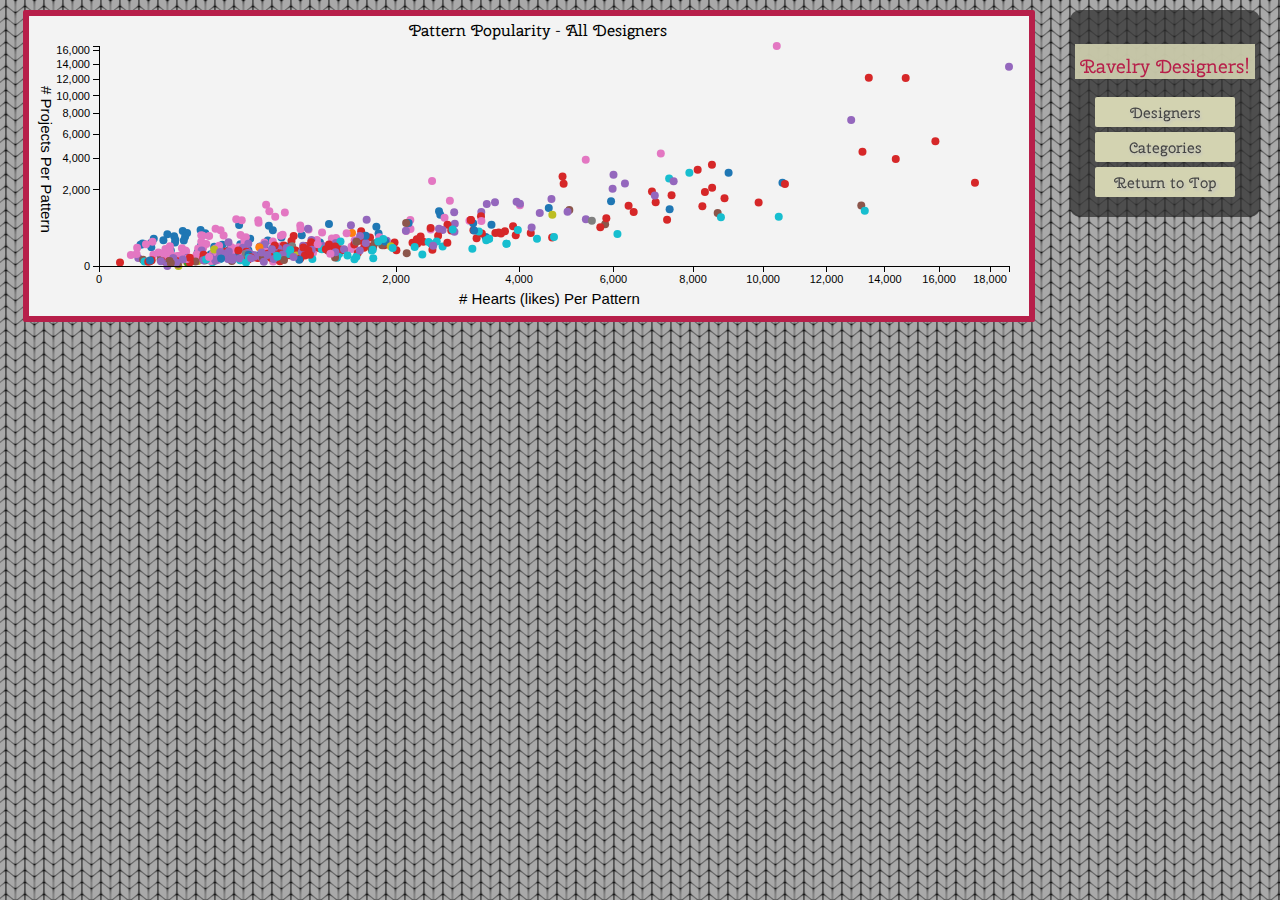
<file: index.html>
<html>

<head>
    <meta http-equiv="Content-Type" content="text/html; charset=UTF-8" />

    <title>Ravelry Designers</title>


    <!-- Scripts -->
    <script src="js/jquery.min.js"></script>
    <script type="text/javascript" src="/js/jquery.qtip.js"></script>
    <script src="js/d3.v3.js" type="text/javascript"></script>
    <script type="text/javascript" src="js/viz.js"></script>
    <script type="text/javascript" src="js/modal.js"></script>
    <script type="text/javascript" src="js/jquery.tipsy.js"></script>
    
            <!--Styles -->
    <link type="text/css" rel="stylesheet" href="/css/jquery.qtip.css" />
    <link href="css/tipsy.css" rel="stylesheet" type="text/css" />
    <link rel="stylesheet" type="text/css" href="css/style.css" />    
	
</head>

<body>
    
    <!--header id="top">
        <h1>Ravelry Designers</h1>
    </header-->
    
<!--     <div class="overlay">test</div> -->

        <div id="filters">
            <a href = "" onclick="showInfo()"><h3>Ravelry Designers!</h3></a>
            
            <div id="filter-open">
                <button class="button" id="button-designers" onclick="toggleDesigners()">Designers</button>
                <button class="button" id="button-categories" onclick="toggleCategories()">Categories</button>
                <button class="button" id="button-top" onclick="location.href='#top'">Return to Top</button>
            </div>

            <div id="filter-designers" class="hidden"><!-- Designer Filters -->
                <button class="button designer">Ysolda Teague</button>
                <button class="button designer">Cookie A</button>
                <button class="button designer">Jared Flood</button>
                <button class="button designer">Rebecca Danger</button>
                <button class="button designer">Stephen West</button>
                <br>
            </div>

            <div id="filter-categories" class="hidden"><!--    Category Filters      -->
                <!--button class='button category' filtered=true>Blocks</button>
                <button class='button category' filtered=true>Coat / Jacket</button>
                <button class='button category' filtered=true>Cozy</button>
                <button class='button category' filtered=true>Decorative</button-->
                <button class='button category' filtered=true>Feet / Legs</button>
                <!--button class='button category' filtered=true>Game</button-->
                <button class='button category' filtered=true>Hands</button>
                <button class='button category' filtered=true>Hat</button>
                <button class='button category' filtered=true>Home</button>
                <!--button class='button category' filtered=true>Mobile</button-->
                <button class='button category' filtered=true>Neck / Torso</button>
                <!--button class='button category' filtered=true>Other Headwear</button>
                <button class='button category' filtered=true>Pillow</button>
                <button class='button category' filtered=true>Shrug / Bolero</button-->
                <button class='button category' filtered=true>Softies</button>
                <button class='button category' filtered=true>Sweater</button>
                <button class='button category' filtered=true>Tops</button>
                <!--button class='button category' filtered=true>Toys and Hobbies</button>
                <button class='button category' filtered=true>Vest</button-->
                <br>
            </div>


        </div>

    <div id="info" class="hidden">information about the project</div>

    <div id='graph'></div> 

    <div id="imageGrid"></div>




    <!--footer>
 
    </footer-->
</body>
</html>
</file>
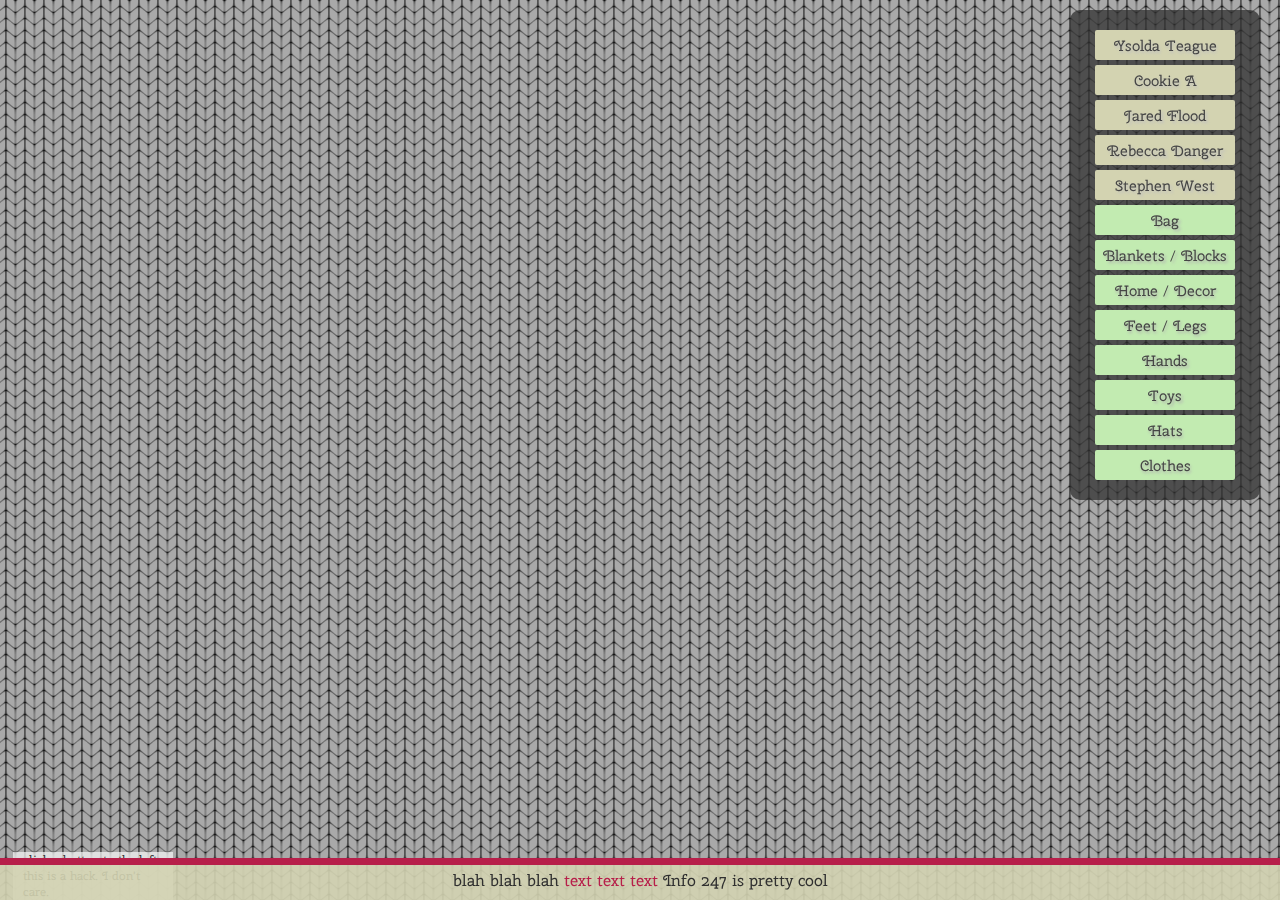
<file: notmorgansindex.html>
<html>

<head>
    <meta http-equiv="Content-Type" content="text/html; charset=UTF-8" />

    <title>Ravelry Dashboard</title>

        <!--Styles -->
    <link rel="stylesheet" type="text/css" href="css/style.css" />
    
    <!-- Font -->
    

    <!-- Scripts -->
    <script src="js/jquery.min.js"></script>
    <script type="text/javascript" src="/js/jquery.qtip.js"></script>
    <script src="js/d3.v3.js" type="text/javascript"></script>
    <script type="text/javascript" src="js/viz.js"></script>
    <script type="text/javascript" src="js/modal.js"></script>
    <script type="text/javascript" src="js/jquery.tipsy.js"></script>
    
    <!--Styles -->
    <link rel="stylesheet" type="text/css" href="css/style.css" />
    <link type="text/css" rel="stylesheet" href="/css/jquery.qtip.css" />
    <link href="css/tipsy.css" rel="stylesheet" type="text/css" />

</head>

<body>

    <!--header>
        <h2>Ravelry Designers</h2>
    </header-->
    <div id="filters">
        <div><!-- Designer Filters -->
            <button class="button designer" onclick="toggleModal('ysolda')">Ysolda Teague</button>
            <button class="button designer"onclick="toggleModal('cookie')" >Cookie A</button>
            <button class="button designer" onclick="toggleModal('jared')" >Jared Flood</button>
            <button class="button designer"onclick="toggleModal('rebecca')" >Rebecca Danger</button>
            <button class="button designer"onclick="toggleModal('stephen')" >Stephen West</button>
        </div>

        <div><!--    Category Filters      -->
            <button class='button category' filtered=true>Bag</button>
            <button class='button category' filtered=true>Blankets / Blocks</button>
            <button class='button category' filtered=true>Home / Decor</button>
            <button class='button category' filtered=true>Feet / Legs</button>
            <button class='button category' filtered=true>Hands</button>
            <button class='button category' filtered=true>Toys</button>
            <button class='button category' filtered=true>Hats</button>
            <button class='button category' filtered=true>Clothes</button>
        </div>
    </div>

        <!--Blankets / Blocks   15
Home / Decor    10
Feet / Legs 105
Neck / Torso    114
Hands   29
Toys    76
Hats    67
Clothes 66  
oh and there's 1 bag-->
    <div class="left-banner-active">
        <div id="blah" class="overlay">click a button to the left. this is a hack. I don't care.</div>
        <div id="cookie" class="hidden">cookie.</div>
        <div id="jared" class="hidden">jared.</div>
        <div id="stephen" class="hidden">stephen.</div>
        <div id="rebecca" class="hidden">rebecca.</div>
        <div id="ysolda" class="hidden">ysolda.</div>
    </div>    

    <footer>
        blah blah blah <a href="./notmorgansindex.html">text text text</a> Info 247 is pretty cool
        
            <p>Modals: Create your button with onclick="toggleModal('id')" such that id = the id of the div modal you want to toggle. Click the buttons on the left to give it a try. Need to include js/modal.js.</p>
    </footer>

</body>
</html>
</file>
<file: css/tipsy.css>
.tipsy { font-size: 10px; position: absolute; padding: 5px; z-index: 100000; }
  .tipsy-inner { background-color: #303030; color: #FFF; max-width: 400px; padding: 5px 8px 4px 8px; text-align: center; }

  /* Rounded corners */
  .tipsy-inner { border-radius: 3px; -moz-border-radius: 3px; -webkit-border-radius: 3px; }
  
  /* Uncomment for shadow */
  .tipsy-inner { box-shadow: 0 0 5px #303030; -webkit-box-shadow: 0 0 5px #303030; -moz-box-shadow: 0 0 5px #303030; }
  
  .tipsy-arrow { position: absolute; width: 0; height: 0; line-height: 0; border: 5px dashed #303030; }
  
  /* Rules to colour arrows */
  .tipsy-arrow-n { border-bottom-color: #303030; }
  .tipsy-arrow-s { border-top-color: #303030; }
  .tipsy-arrow-e { border-left-color: #303030; }
  .tipsy-arrow-w { border-right-color: #303030; }
  
	.tipsy-n .tipsy-arrow { top: 0px; left: 50%; margin-left: -5px; border-bottom-style: solid; border-top: none; border-left-color: transparent; border-right-color: transparent; }
    .tipsy-nw .tipsy-arrow { top: 0; left: 10px; border-bottom-style: solid; border-top: none; border-left-color: transparent; border-right-color: transparent;}
    .tipsy-ne .tipsy-arrow { top: 0; right: 10px; border-bottom-style: solid; border-top: none;  border-left-color: transparent; border-right-color: transparent;}
  .tipsy-s .tipsy-arrow { bottom: 0; left: 50%; margin-left: -5px; border-top-style: solid; border-bottom: none;  border-left-color: transparent; border-right-color: transparent; }
    .tipsy-sw .tipsy-arrow { bottom: 0; left: 10px; border-top-style: solid; border-bottom: none;  border-left-color: transparent; border-right-color: transparent; }
    .tipsy-se .tipsy-arrow { bottom: 0; right: 10px; border-top-style: solid; border-bottom: none; border-left-color: transparent; border-right-color: transparent; }
  .tipsy-e .tipsy-arrow { right: 0; top: 50%; margin-top: -5px; border-left-style: solid; border-right: none; border-top-color: transparent; border-bottom-color: transparent; }
  .tipsy-w .tipsy-arrow { left: 0; top: 50%; margin-top: -5px; border-right-style: solid; border-left: none; border-top-color: transparent; border-bottom-color: transparent; }
</file>
<file: css/style.css>
/* INFO 247 Spring 2013
Ravelry Designer Visualization

Colours
 - Dark grey: #303030
 - Light Grey: #F3F3F3
 - Tan: #D3D3B1
 - Pink (Accents): #B71F4A
 - Green (Accents): #C2EBB1 */

@import url(http://fonts.googleapis.com/css?family=Cherry+Swash);


/****************** Basic html and body styling ********************/
html{

	background-image:url('knit-grey.png');
	background-repeat: repeat;
}

html,
body{
	width: 99%;
	margin: 0 auto;

	font-family: "Cherry Swash",Helvetica, Arial, sans-serif;
	color: #D3D3B1;

	/*background-color:#303030;
	background-color: rgba(48,48,48,.6);*/
}

/****************** Basic header and link styling ********************/
h1,
h2,
h3,
h4,
h5,
h6 {
	
	font-family: "Cherry Swash",Helvetica, Arial, sans-serif;
	text-align: center;
	font-weight: normal;
}

a{
	color: #B71F4A;
	text-decoration: none;
}

/****************** float classes ********************/
.floatLeft {
	float: left;
}

.floatRight {
	float: right;
}

/****************** header styling ********************/
header{
	width: 100%;
	margin: 0;
	padding: 0;

	border-bottom: 7px solid #B71F4A;

	color: #303030;
	background-color: #D3D3B1;
	background-color: rgba(211,211,177, .9);
	z-index: 100;
}

#filter h1,h2,h3{
	background-color: rgba(211,211,177,.9);
	padding-top: 10px;
}

/****************** Footer styling ********************/
footer {
	height: 30px;

	position: fixed;
	bottom:0;
	left:0;
	right: 0;

	color: #303030;
	background-color: #D3D3B1;
	background-color: rgba(211,211,177,.9);
	text-align: center;

	padding-top: 5px;
	padding-bottom: 0;
	border-top: 7px solid #B71F4A;
	z-index: 100;
}


/******************* button styling ***********************/
button {
	display: block;

	width: 140px;
	height: 30px;

	margin: 5px auto;

	border: none;
	background: transparent;

	background-color: #D3D3B1;
	color: #454545;
	border-radius: 2px;
	-moz-border-radius: 2px;

	font-family: "Cherry Swash";
	font-size: .95em;
	text-shadow: 0.1em 0.1em 0.2em #c0c0c0;
}


.button-selected{
	color: #D3D3B1;
	background-color: #B71F4A;
}

.designer{


}

.category{
	background-color: #C2EBB1;
	text-shadow: 0.1em 0.1em 0.2em #b0b0b0;
}


/****************** filter styling ********************/

#filters{
	width: 180px;
	position: fixed;
	right:20;
	top:10;
	padding: 15px 5px;

	color: #D3D3B1;
	background-color: #303030;
	background-color: rgba(48,48,48,.75);

	border-radius: 10px;
	-moz-border-radius: 10px;
}
#button-designers:hover{
	cursor: hand;
}


/****************** Modal styling ********************/
.hidden{
	display:none;
}

.overlay{
	background-color: #F3F3F3;
	background-color: rgba(243,243,243,.75);
	color: #303030;
	/*text-shadow: 0.2em 0.2em 0.3em #b0b0b0;*/

	width: 140px;
/* 	margin: 25px; */
	padding:0px 10px 0px 10px;
	font-size: 12;

	/*border: 2px solid #B71F4A;*/
/* 	border-radius: 3px; */
	position: absolute;
	bottom:0;
/* 	bottom: 0; */


	/* for testing */
/* 	position: fixed; */
/* 	top: 200; */
/* 	left: 100; */
}

/****************** Graph styling ********************/
#graph{
	width: 99%;
	margin: auto auto;
	/*width: 90%;
	/*margin: 25px;*/
	padding: 10px;
}

.axis path, .axis line {
    fill: none;
    stroke: black;
    shape-rendering: crispEdges;
}

.axis text {
    font-family: Arial, sans-serif;
    font-size: 11px;
}

svg{
	background-color: #F3F3F3;
	color: #303030;
	border: 6px solid #B71F4A;
	border-radius: 2px;
	-moz-border-radius: 2px;
}
.tooltip{
	font-size: 4;
	color: black;
}
.keyText{
	font-family: sans-serif;
	font-size:10;
}

.YaxisLabel, .XaxisLabel{
	font-family: sans-serif;
	font-size: 15;
}

.popup{
	font-family: sans-serif;
    font-size: 11px;
}

/************* image grid and image styling ******************/

/*#imageGrid div, .gridPic{
	border: 10px solid #303030;
	margin-bottom: 20;
	margin-right: 10;
}*/

#imageGrid{
	width: 1200px;
	margin: auto auto;
   -webkit-column-count: 6;
   -webkit-column-gap:   0px;
   -moz-column-count:    6;
   -moz-column-gap:      0px;
   column-count:         6;
   column-gap:           0px;
}

.gridPic{
	width: 140px; 
    background-position: center center;
	border: 10px solid #303030;
	margin: 5px auto;
	padding: 0;

	/*margin-bottom: 20;
	margin-right: 10;*/
}
.imgContainer{
	position: relative;
}
</file>
